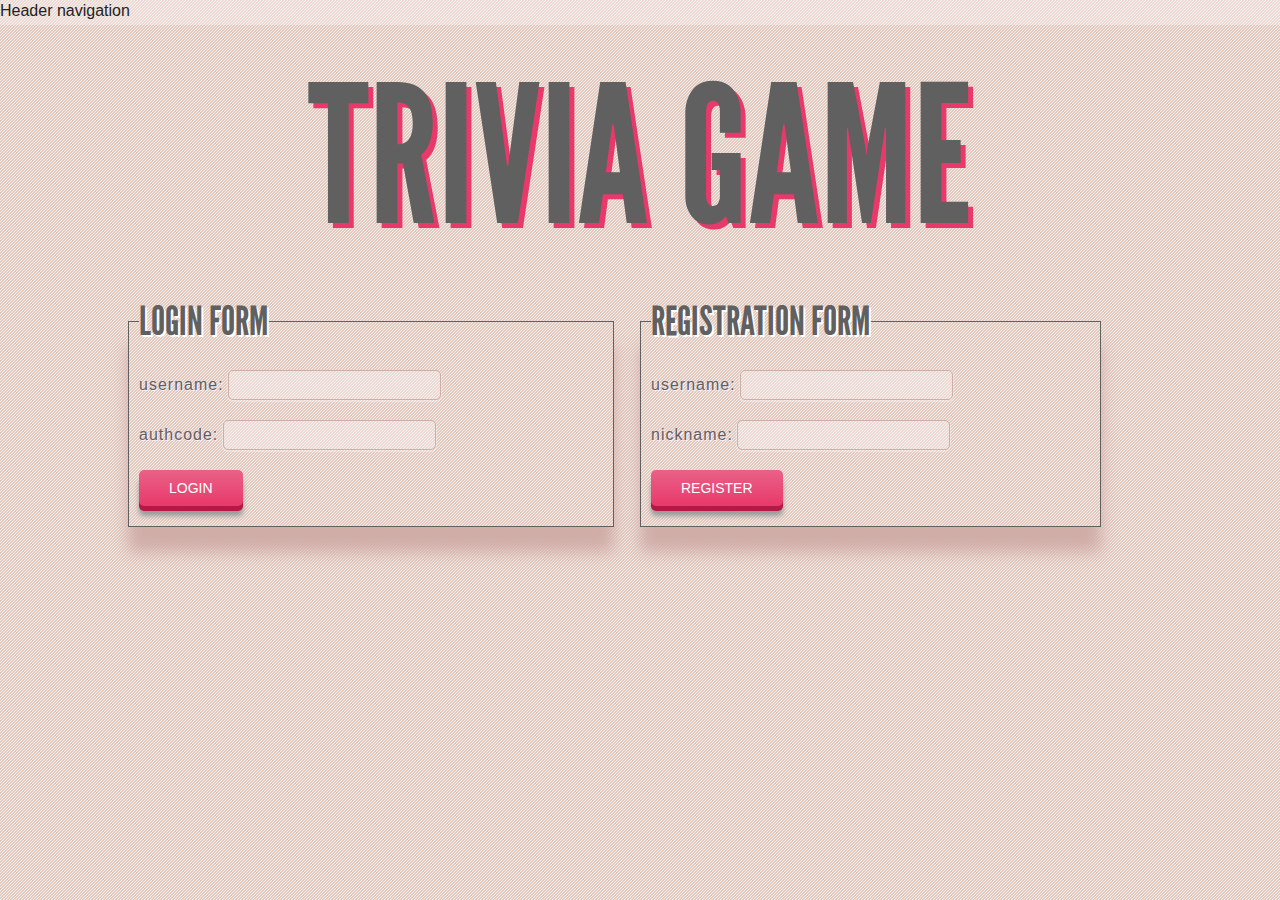
<file: WebDesignCourse/TriviaGameProject/index.html>
﻿<!DOCTYPE html>
<!--[if lt IE 7]>      <html class="no-js lt-ie9 lt-ie8 lt-ie7"> <![endif]-->
<!--[if IE 7]>         <html class="no-js lt-ie9 lt-ie8"> <![endif]-->
<!--[if IE 8]>         <html class="no-js lt-ie9"> <![endif]-->
<!--[if gt IE 8]><!--> <html class="no-js"> <!--<![endif]-->
    <head>
        <meta charset="utf-8">
        <meta http-equiv="X-UA-Compatible" content="IE=edge,chrome=1">
        <meta http-equiv="Content-Type" content="text/html; charset=UTF-8" >

        <title>Trivia Game</title>
        <meta name="description" content="">
        <meta name="viewport" content="width=device-width">

        <!-- Place favicon.ico and apple-touch-icon.png in the root directory -->

        <link rel="stylesheet" href="css/normalize.css">
        <link rel="stylesheet" href="css/main.css">
        <link href="css/style.css" rel="stylesheet" />
        
        <script src="js/vendor/modernizr-2.6.2.min.js"></script>
    </head>
    <body>
        <!--[if lt IE 7]>
            <p class="chromeframe">You are using an <strong>outdated</strong> browser. Please <a href="http://browsehappy.com/">upgrade your browser</a> or <a href="http://www.google.com/chromeframe/?redirect=true">activate Google Chrome Frame</a> to improve your experience.</p>
        <![endif]-->

        <!-- Add your site or application content here -->

        <header>
            <nav id="nav-header">
                Header navigation
            </nav>

            <h1>Trivia Game</h1>

        </header>
      
        <section id="container">
            <section id="login-form">
                <form>
                    <fieldset>
                        <legend>Login form</legend>

                        <label for="login-input-username">Username:</label>
                        <input type="text" id="login-input-username"/><br>
                        <label for="login-input-authcode">AuthCode:</label>
                        <input type="text" id="login-input-authcode"/><br>
                        <input type="button" value="Login" id="login-input-button" />
                    </fieldset>
                  </form>  
            </section>
            <section id="registration-form">
                <form>
                    <fieldset>
                        <legend>Registration form</legend>

                        <label for="register-input-username">Username:</label>
                        <input type="text" id="register-input-username"/><br>
                        <label for="register-input-nickname">Nickname:</label>
                        <input type="text" id="register-input-nickname"/><br>
                        <input type="button" value="Register" id="register-input-button" />
                    </fieldset>
                 
                </form>
            </section>
         </section>


        <script src="//ajax.googleapis.com/ajax/libs/jquery/1.8.3/jquery.min.js"></script>
        <script>window.jQuery || document.write('<script src="js/vendor/jquery-1.8.3.min.js"><\/script>')</script>
        <script src="js/plugins.js"></script>
        <script src="js/main.js"></script>
         <script>
             $(document).ready(onDocumentReady);
         </script>

        
    </body>
</html>
</file>
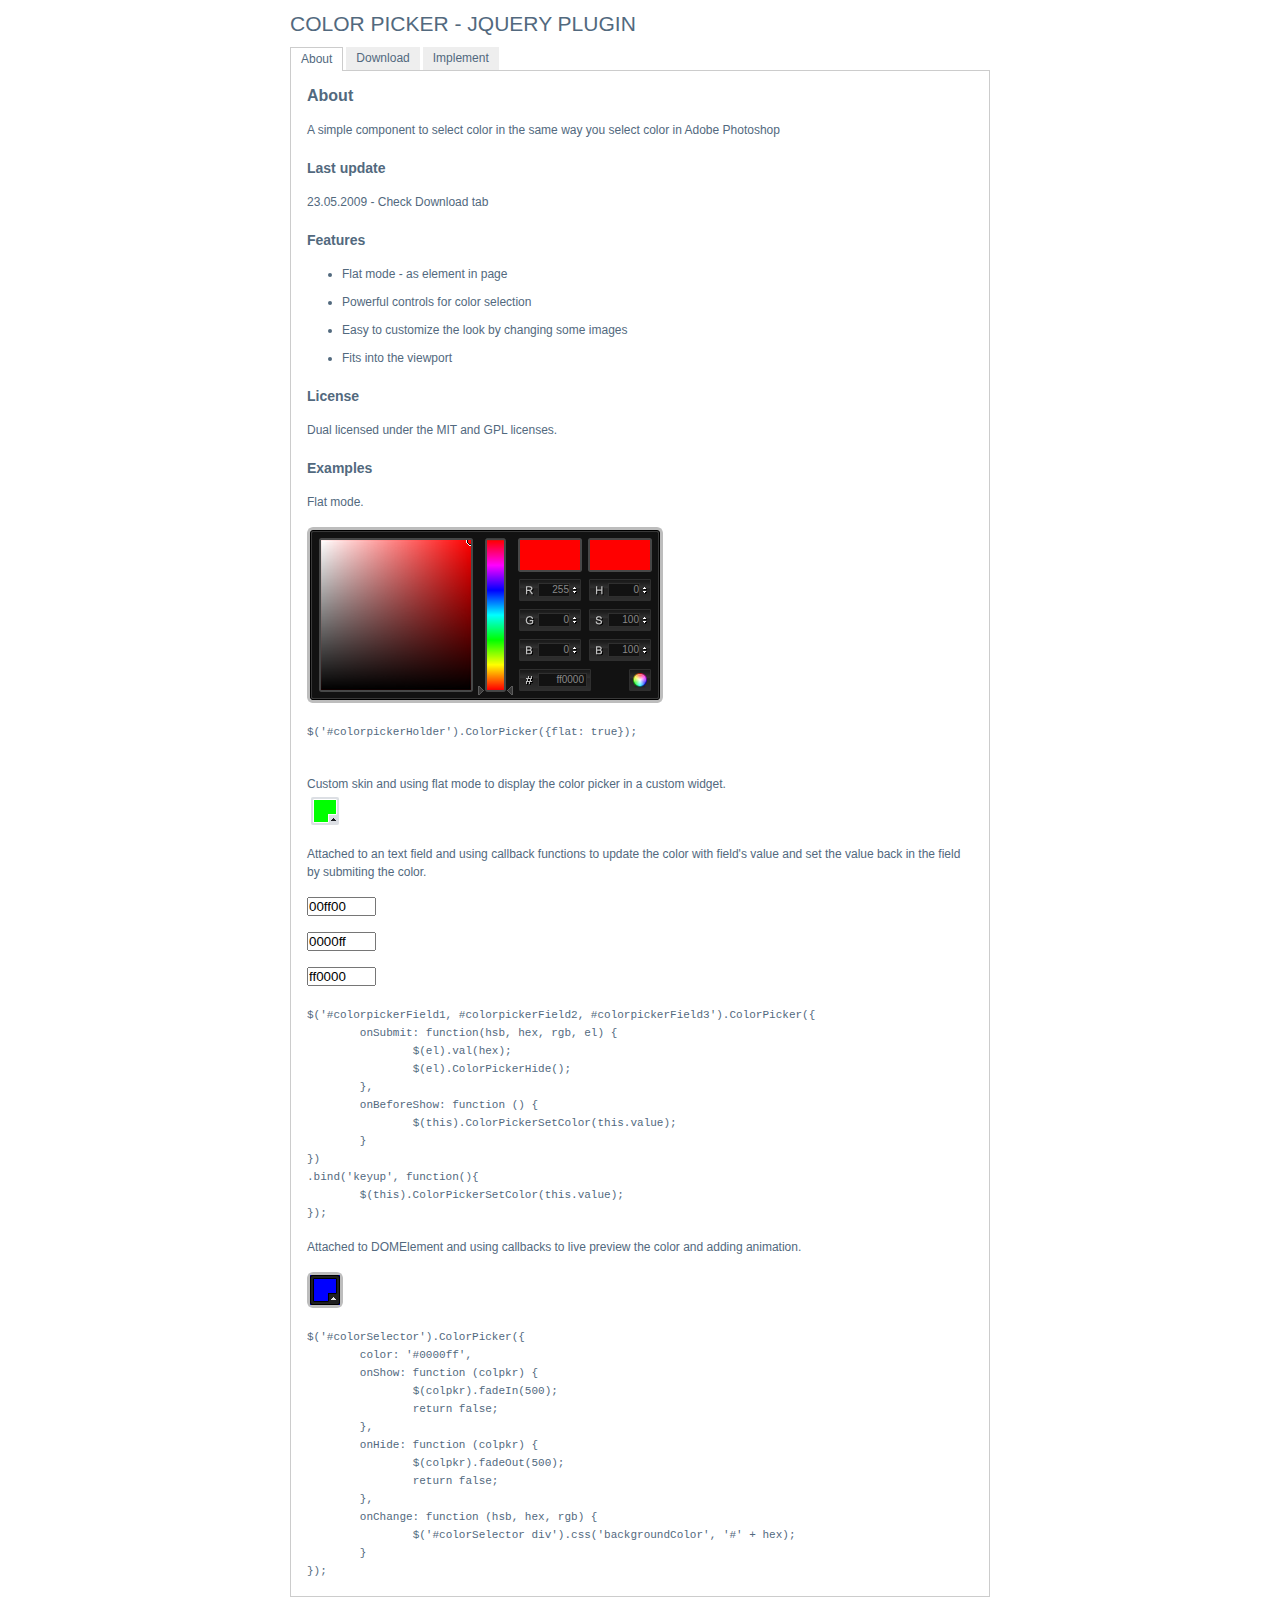
<file: SliceNDice/HTML5Everywhere/3.InputTypes/colorpicker/index.html>
<!DOCTYPE html PUBLIC "-//W3C//DTD XHTML 1.0 Strict//EN" "http://www.w3.org/TR/xhtml1/DTD/xhtml1-strict.dtd">
<html xmlns="http://www.w3.org/1999/xhtml" xml:lang="en" lang="en">
<head>
	<link rel="stylesheet" href="css/colorpicker.css" type="text/css" />
    <link rel="stylesheet" media="screen" type="text/css" href="css/layout.css" />
    <title>ColorPicker - jQuery plugin</title>
	<script type="text/javascript" src="js/jquery.js"></script>
	<script type="text/javascript" src="js/colorpicker.js"></script>
    <script type="text/javascript" src="js/eye.js"></script>
    <script type="text/javascript" src="js/utils.js"></script>
    <script type="text/javascript" src="js/layout.js?ver=1.0.2"></script>
</head>
<body>
    <div class="wrapper">
        <h1>Color Picker - jQuery plugin</h1>
        <ul class="navigationTabs">
            <li><a href="#about" rel="about">About</a></li>
            <li><a href="#download" rel="download">Download</a></li>
            <li><a href="#implement" rel="implement">Implement</a></li>
        </ul>
        <div class="tabsContent">
            <div class="tab">
                <h2>About</h2>
                <p>A simple component to select color in the same way you select color in Adobe Photoshop</p>
				<h3>Last update</h3>
				<p>23.05.2009 - Check Download tab</p>
                <h3>Features</h3>
                <ul>
                    <li>Flat mode - as element in page</li>
                    <li>Powerful controls for color selection</li>
					<li>Easy to customize the look by changing some images</li>
					<li>Fits into the viewport</li>
                </ul>
				<h3>License</h3>
				<p>Dual licensed under the MIT and GPL licenses.</p>
                <h3>Examples</h3>
                <p>Flat mode.</p>
                <p id="colorpickerHolder">
                </p>
                <pre>
$('#colorpickerHolder').ColorPicker({flat: true});
                </pre>
                <p>Custom skin and using flat mode to display the color picker in a custom widget.</p>
				<div id="customWidget">
					<div id="colorSelector2"><div style="background-color: #00ff00"></div></div>
	                <div id="colorpickerHolder2">
	                </div>
				</div>

				<p>Attached to an text field and using callback functions to update the color with field's value and set the value back in the field by submiting the color.</p>
				<p><input type="text" maxlength="6" size="6" id="colorpickerField1" value="00ff00" /></p>
				<p><input type="text" maxlength="6" size="6" id="colorpickerField3" value="0000ff" /></p>
				<p><input type="text" maxlength="6" size="6" id="colorpickerField2" value="ff0000" /></p>
				<pre>$('#colorpickerField1, #colorpickerField2, #colorpickerField3').ColorPicker({
	onSubmit: function(hsb, hex, rgb, el) {
		$(el).val(hex);
		$(el).ColorPickerHide();
	},
	onBeforeShow: function () {
		$(this).ColorPickerSetColor(this.value);
	}
})
.bind('keyup', function(){
	$(this).ColorPickerSetColor(this.value);
});
</pre>
				<p>Attached to DOMElement and using callbacks to live preview the color and adding animation.</p>
				<p>
					<div id="colorSelector"><div style="background-color: #0000ff"></div></div>
				</p>
				<pre>
$('#colorSelector').ColorPicker({
	color: '#0000ff',
	onShow: function (colpkr) {
		$(colpkr).fadeIn(500);
		return false;
	},
	onHide: function (colpkr) {
		$(colpkr).fadeOut(500);
		return false;
	},
	onChange: function (hsb, hex, rgb) {
		$('#colorSelector div').css('backgroundColor', '#' + hex);
	}
});
</pre>
            </div>
            <div class="tab">
                <h2>Download</h2>
                <p><a href="colorpicker.zip">colorpicker.zip (73 kb)</a>: jQuery, Javscript files, CSS files, images, examples and instructions.</p>
                <h3>Changelog</h3>
                <dl>
					<dt>23.05.2009</dt>
					<dd>Added: close on color selection example</dd>
					<dd>Added: restore original color option</dd>
					<dd>Changed: color update on key up event</dd>
					<dd>Fixed: colorpicker hide and show methods</dd>
					<dd>Fixed: reference to options. Multiple fields with colorpickers is possible now.</dd>
					<dd>Fixed: RGB to HSB convertion</dd>
					<dt>22.08.2008</dt>
					<dd>Fixed bug: where some events were not canceled right on Safari</dd>
					<dd>Fixed bug: where teh view port was not detected right on Safari</dd>
					<dt>16-07-2008</dt>
					<dd>Fixed bug where the letter 'F' could not be typed in the Hex field</dd>
					<dd>Fixed bug where the changes on Hex field where not parsed</dd>
					<dd>Added new option 'livePreview'</dd>
					<dt>08-07-2008</dt>
					<dd>Fixed typo in the code, both JavaScript and CSS</dd>
					<dd>Changed the cursor for some elements</dd>
					<dd>Added new demo explaining how to implement custom skin</dd>
					<dt>07.07.2008</dt>
					<dd>The first release.</dd>
                </dl>
            </div>
            <div class="tab">
                <h2>Implement</h2>
                <p>Attach the Javascript and CSS files to your document. Edit CSS file and fix the paths to  images and change colors to fit your site theme.</p>
                <pre>
&lt;link rel="stylesheet" media="screen" type="text/css" href="css/colorpicker.css" /&gt;
&lt;script type="text/javascript" src="js/colorpicker.js"&gt;&lt;/script&gt;
                </pre>
                <h3>Invocation code</h3>
                <p>All you have to do is to select the elements in a jQuery way and call the plugin.</p>
                <pre>
 $('input').ColorPicker(options);
                </pre>
                <h3>Options</h3>
                <p>A hash of parameters. All parameters are optional.</p>
                <table>
                	<tr>
                		<td><strong>eventName</strong></td>
                		<td>string</td>
                		<td>The desired event to trigger the colorpicker. Default: 'click'</td>
                	</tr>
                	<tr>
                		<td><strong>color</strong></td>
                		<td>string or hash</td>
                		<td>The default color. String for hex color or hash for RGB and HSB ({r:255, r:0, b:0}) . Default: 'ff0000'</td>
                	</tr>
                	<tr>
                		<td><strong>flat</strong></td>
                		<td>boolean</td>
                		<td>Whatever if the color picker is appended to the element or triggered by an event. Default false</td>
                	</tr>
                	<tr>
                		<td><strong>livePreview</strong></td>
                		<td>boolean</td>
                		<td>Whatever if the color values are filled in the fields while changing values on selector or a field. If false it may improve speed. Default true</td>
                	</tr>
                	<tr>
                		<td><strong>onShow</strong></td>
                		<td>function</td>
                		<td>Callback function triggered when the color picker is shown</td>
                	</tr>
                	<tr>
                		<td><strong>onBeforeShow</strong></td>
                		<td>function</td>
                		<td>Callback function triggered before the color picker is shown</td>
                	</tr>
                	<tr>
                		<td><strong>onHide</strong></td>
                		<td>function</td>
                		<td>Callback function triggered when the color picker is hidden</td>
                	</tr>
                	<tr>
                		<td><strong>onChange</strong></td>
                		<td>function</td>
                		<td>Callback function triggered when the color is changed</td>
                	</tr>
                	<tr>
                		<td><strong>onSubmit</strong></td>
                		<td>function</td>
                		<td>Callback function triggered when the color it is chosen</td>
                	</tr>
                </table>
                <h3>Set color</h3>
                <p>If you want to set a new color.</p>
                <pre>$('input').ColorPickerSetColor(color);</pre>
				<p>The 'color' argument is the same format as the option color, string for hex color or hash for RGB and HSB ({r:255, r:0, b:0}).</p>
            </div>
        </div>
    </div>
</body>
</html>
</file>
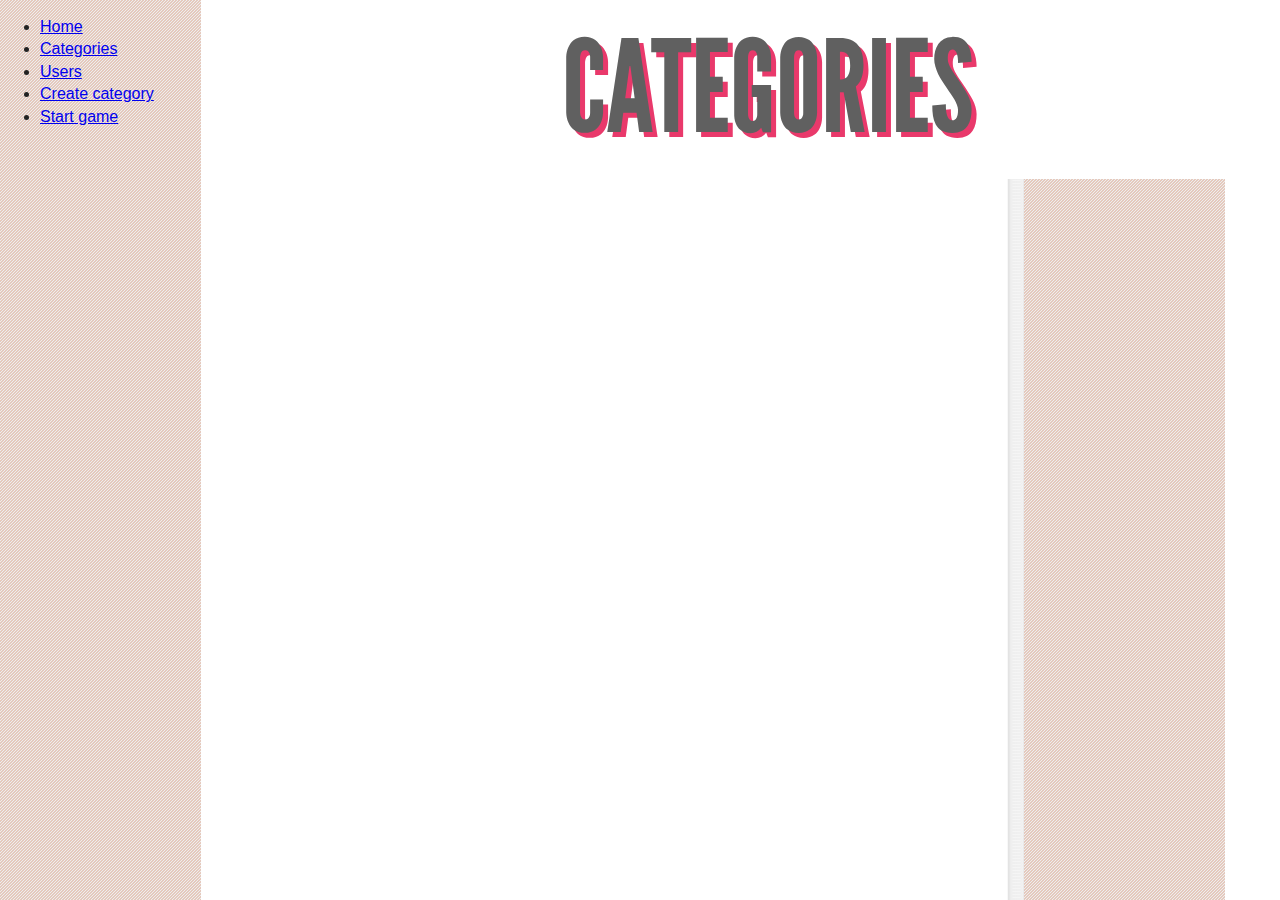
<file: WebDesignCourse/TriviaGameProject/categories.html>
﻿<!DOCTYPE html>
<!--[if lt IE 7]>      <html class="no-js lt-ie9 lt-ie8 lt-ie7"> <![endif]-->
<!--[if IE 7]>         <html class="no-js lt-ie9 lt-ie8"> <![endif]-->
<!--[if IE 8]>         <html class="no-js lt-ie9"> <![endif]-->
<!--[if gt IE 8]><!--> <html class="no-js"> <!--<![endif]-->
    <head>
        <meta charset="utf-8">
        <meta http-equiv="X-UA-Compatible" content="IE=edge,chrome=1">
        <meta http-equiv="Content-Type" content="text/html; charset=UTF-8" >

        <title>Trivia Game</title>
        <meta name="description" content="">
        <meta name="viewport" content="width=device-width">

        <!-- Place favicon.ico and apple-touch-icon.png in the root directory -->

         <link rel="stylesheet" href="css/normalize.css"> 
        <link rel="stylesheet" href="css/main.css">
        <link href="css/style.css" rel="stylesheet" />
        
        
        <script src="js/vendor/modernizr-2.6.2.min.js"></script>
    </head>
    <body class="category">
        <!--[if lt IE 7]>
            <p class="chromeframe">You are using an <strong>outdated</strong> browser. Please <a href="http://browsehappy.com/">upgrade your browser</a> or <a href="http://www.google.com/chromeframe/?redirect=true">activate Google Chrome Frame</a> to improve your experience.</p>
        <![endif]-->

        <!-- Add your site or application content here -->
      
        <section id="sidebar">
            <ul>
                <li><a href="index.html">Home</a></li>
                <li><a href="categories.html">Categories</a></li>
                <li><a href="users.html">Users</a></li>
                <li><a href="create-category.html">Create category</a></li>
                <li><a href="start-game.html">Start game</a></li>
            </ul>
            </section>

        <section id="main">

             <header>
                      <h1>Categories</h1>
            </header>

            <div id="categories-container">
           
            </div>
            
           <div id="game-container">
               </div>
        </section>

        <script src="//ajax.googleapis.com/ajax/libs/jquery/1.8.3/jquery.min.js"></script>
        <script>window.jQuery || document.write('<script src="js/vendor/jquery-1.8.3.min.js"><\/script>')</script>
        <script src="js/jquery.reveal.js"></script>
        <script src="js/plugins.js"></script>
        <script src="js/main.js"></script>
         <script>
             $(document).ready(onDocumentReady);
             $(document).ready(showAllCategories);
         </script>

        
    </body>
</html>
</file>
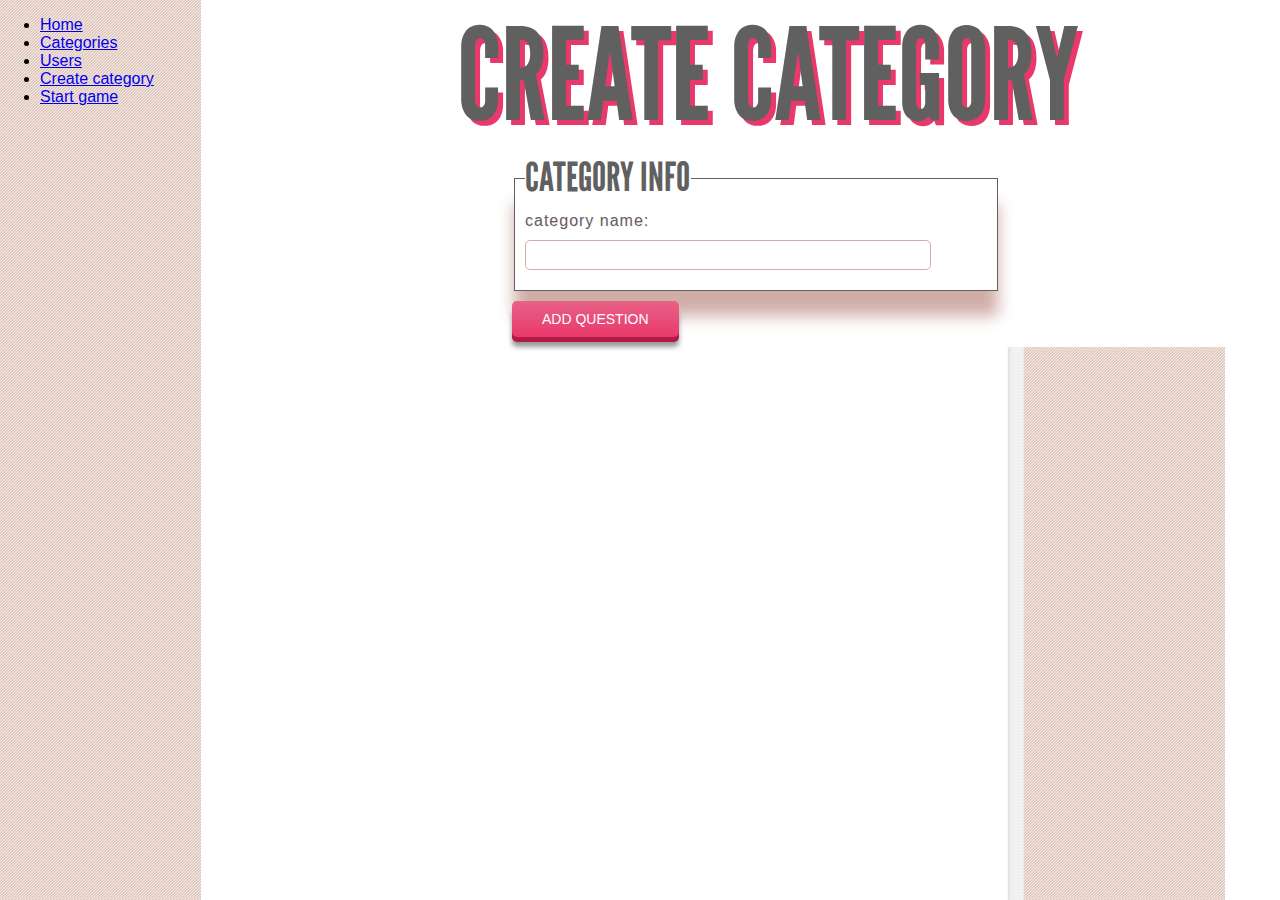
<file: WebDesignCourse/TriviaGameProject/create-category.html>
﻿<!DOCTYPE html>
<!--[if lt IE 7]>      <html class="no-js lt-ie9 lt-ie8 lt-ie7"> <![endif]-->
<!--[if IE 7]>         <html class="no-js lt-ie9 lt-ie8"> <![endif]-->
<!--[if IE 8]>         <html class="no-js lt-ie9"> <![endif]-->
<!--[if gt IE 8]><!--> <html class="no-js"> <!--<![endif]-->
    <head>
        <meta charset="utf-8">
        <meta http-equiv="X-UA-Compatible" content="IE=edge,chrome=1">
        <meta http-equiv="Content-Type" content="text/html; charset=UTF-8" >

        <title>Trivia Game</title>
        <meta name="description" content="">
        <meta name="viewport" content="width=device-width">

        <!-- Place favicon.ico and apple-touch-icon.png in the root directory -->

         <link rel="stylesheet" href="css/normalize.css"> 
        
        <link rel="stylesheet" href="css/reveal.css">
        <link href="css/style.css" rel="stylesheet" />
        
        
        <script src="js/vendor/modernizr-2.6.2.min.js"></script>
    </head>
    <body class="category">
        <!--[if lt IE 7]>
            <p class="chromeframe">You are using an <strong>outdated</strong> browser. Please <a href="http://browsehappy.com/">upgrade your browser</a> or <a href="http://www.google.com/chromeframe/?redirect=true">activate Google Chrome Frame</a> to improve your experience.</p>
        <![endif]-->

        <!-- Add your site or application content here -->
      
        <section id="sidebar">
            <ul>
                <li><a href="index.html">Home</a></li>
                <li><a href="categories.html">Categories</a></li>
                <li><a href="users.html">Users</a></li>
                <li><a href="create-category.html">Create category</a></li>
                <li><a href="start-game.html">Start game</a></li>
            </ul>
            </section>

        <section id="main">

             <header>
                      <h1>Create category</h1>
            </header>

            <form id="create-category-form">
                <fieldset>
                    <legend>Category info</legend>
                    <label>Category name:</label>
                    <input type="text" id="category-input-name" />
                
                </fieldset>
                <input type="button" id="category-input-add-question" value="Add question" />
            </form>

        </section>

        

        <script src="//ajax.googleapis.com/ajax/libs/jquery/1.8.3/jquery.min.js"></script>
        <script>window.jQuery || document.write('<script src="js/vendor/jquery-1.8.3.min.js"><\/script>')</script>
        <script src="js/jquery.reveal.js"></script>
        <script src="js/plugins.js"></script>
        <script src="js/main.js"></script>
         <script>
             $(document).ready(onDocumentReady);
         </script>

        
    </body>
</html>
</file>
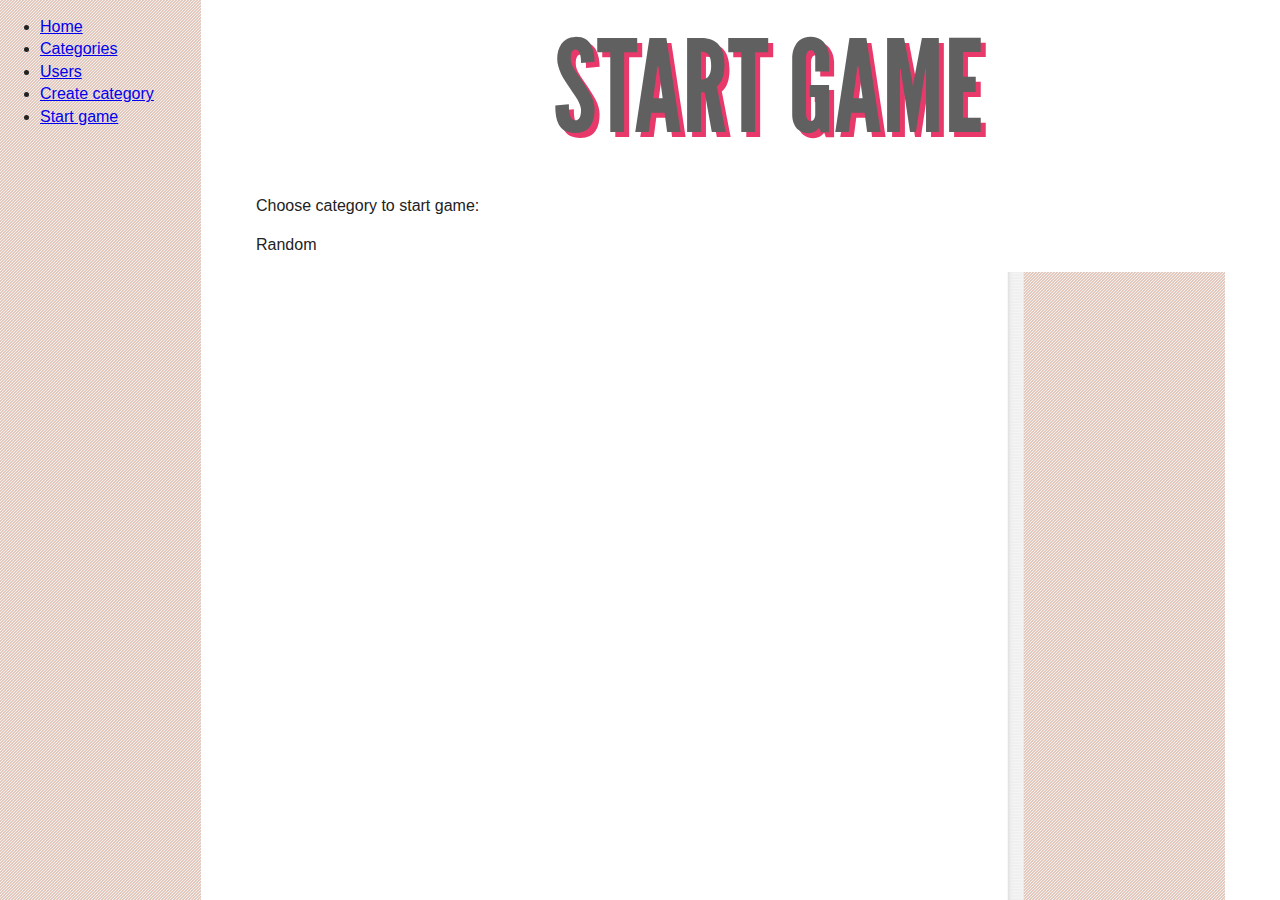
<file: WebDesignCourse/TriviaGameProject/start-game.html>
﻿<!DOCTYPE html>
<!--[if lt IE 7]>      <html class="no-js lt-ie9 lt-ie8 lt-ie7"> <![endif]-->
<!--[if IE 7]>         <html class="no-js lt-ie9 lt-ie8"> <![endif]-->
<!--[if IE 8]>         <html class="no-js lt-ie9"> <![endif]-->
<!--[if gt IE 8]><!--> <html class="no-js"> <!--<![endif]-->
    <head>
        <meta charset="utf-8">
        <meta http-equiv="X-UA-Compatible" content="IE=edge,chrome=1">
        <meta http-equiv="Content-Type" content="text/html; charset=UTF-8" >

        <title>Trivia Game</title>
        <meta name="description" content="">
        <meta name="viewport" content="width=device-width">

        <!-- Place favicon.ico and apple-touch-icon.png in the root directory -->

         <link rel="stylesheet" href="css/normalize.css"> 
        <link rel="stylesheet" href="css/main.css">
        <link href="css/style.css" rel="stylesheet" />
        
        
        <script src="js/vendor/modernizr-2.6.2.min.js"></script>
    </head>
    <body class="category">
        <!--[if lt IE 7]>
            <p class="chromeframe">You are using an <strong>outdated</strong> browser. Please <a href="http://browsehappy.com/">upgrade your browser</a> or <a href="http://www.google.com/chromeframe/?redirect=true">activate Google Chrome Frame</a> to improve your experience.</p>
        <![endif]-->

        <!-- Add your site or application content here -->
      
        <section id="sidebar">
            <ul>
                <li><a href="index.html">Home</a></li>
                <li><a href="categories.html">Categories</a></li>
                <li><a href="users.html">Users</a></li>
                <li><a href="create-category.html">Create category</a></li>
                <li><a href="start-game.html">Start game</a></li>
            </ul>
            </section>

        <section id="main">

             <header>
                      <h1>Start game</h1>
            </header>
           
             <div id="game-container">
                <p>Choose category to start game:</p>
                <p id="random-questions">Random</p>
                    <div id="categories-container">
          
                    </div>
             </div>

        </section>

        <script src="//ajax.googleapis.com/ajax/libs/jquery/1.8.3/jquery.min.js"></script>
        <script>window.jQuery || document.write('<script src="js/vendor/jquery-1.8.3.min.js"><\/script>')</script>
        <script src="js/jquery.reveal.js"></script>
        <script src="js/plugins.js"></script>
        <script src="js/main.js"></script>
         <script>
             $(document).ready(onDocumentReady);
             $(document).ready(showAllCategories);
         </script>

        
    </body>
</html>
</file>
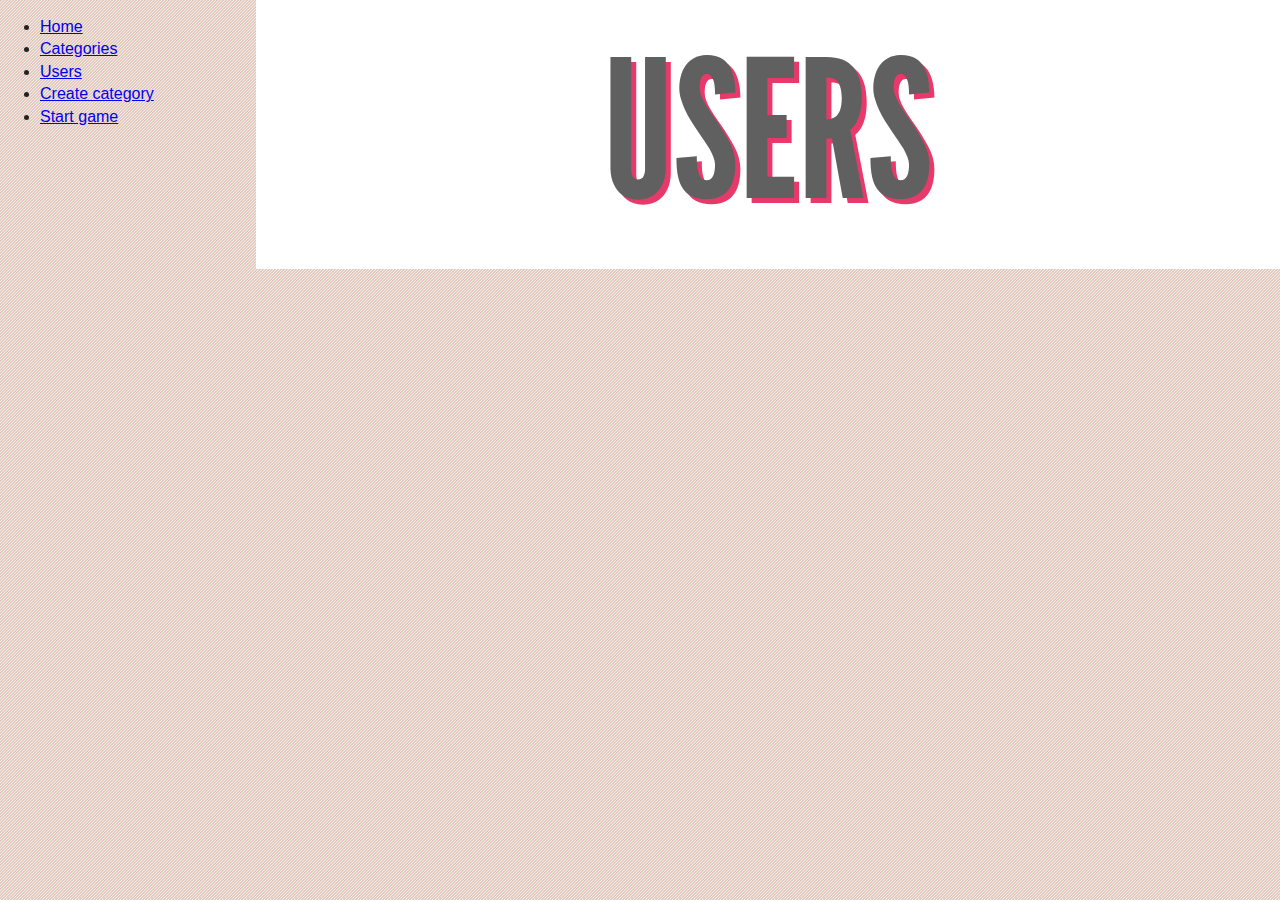
<file: WebDesignCourse/TriviaGameProject/users.html>
﻿<!DOCTYPE html>
<!--[if lt IE 7]>      <html class="no-js lt-ie9 lt-ie8 lt-ie7"> <![endif]-->
<!--[if IE 7]>         <html class="no-js lt-ie9 lt-ie8"> <![endif]-->
<!--[if IE 8]>         <html class="no-js lt-ie9"> <![endif]-->
<!--[if gt IE 8]><!--> <html class="no-js"> <!--<![endif]-->
    <head>
        <meta charset="utf-8">
        <meta http-equiv="X-UA-Compatible" content="IE=edge,chrome=1">
        <meta http-equiv="Content-Type" content="text/html; charset=UTF-8" >

        <title>Trivia Game</title>
        <meta name="description" content="">
        <meta name="viewport" content="width=device-width">

        <!-- Place favicon.ico and apple-touch-icon.png in the root directory -->

        <link rel="stylesheet" href="css/reveal.css"> 
        <link rel="stylesheet" href="css/normalize.css"> 
        <link rel="stylesheet" href="css/main.css">
        <link href="css/style.css" rel="stylesheet" />
        
        <script src="js/vendor/modernizr-2.6.2.min.js"></script>
    </head>
    <body>
        <!--[if lt IE 7]>
            <p class="chromeframe">You are using an <strong>outdated</strong> browser. Please <a href="http://browsehappy.com/">upgrade your browser</a> or <a href="http://www.google.com/chromeframe/?redirect=true">activate Google Chrome Frame</a> to improve your experience.</p>
        <![endif]-->

        <!-- Add your site or application content here -->
      
        
        <section id="sidebar">
            <ul>
                <li><a href="index.html">Home</a></li>
                <li><a href="categories.html">Categories</a></li>
                <li><a href="users.html">Users</a></li>
                <li><a href="create-category.html">Create category</a></li>
                <li><a href="start-game.html">Start game</a></li>
            </ul>
          </section>

        <section id="main">

             <header>
                      <h1>Users</h1>
            </header>

            <div id="users-container">
            
            </div>
            <div id="currPage">
                </div>
        </section>


        <script src="//ajax.googleapis.com/ajax/libs/jquery/1.8.3/jquery.min.js"></script>
        <script>window.jQuery || document.write('<script src="js/vendor/jquery-1.8.3.min.js"><\/script>')</script>
        <script src="js/jquery.reveal.js"></script>
        <script src="js/plugins.js"></script>
        <script src="js/main.js"></script>
         <script>
             $(document).ready(onDocumentReady);
             $(document).ready(showAllUsers);
             
         </script>

        
    </body>
</html>
</file>
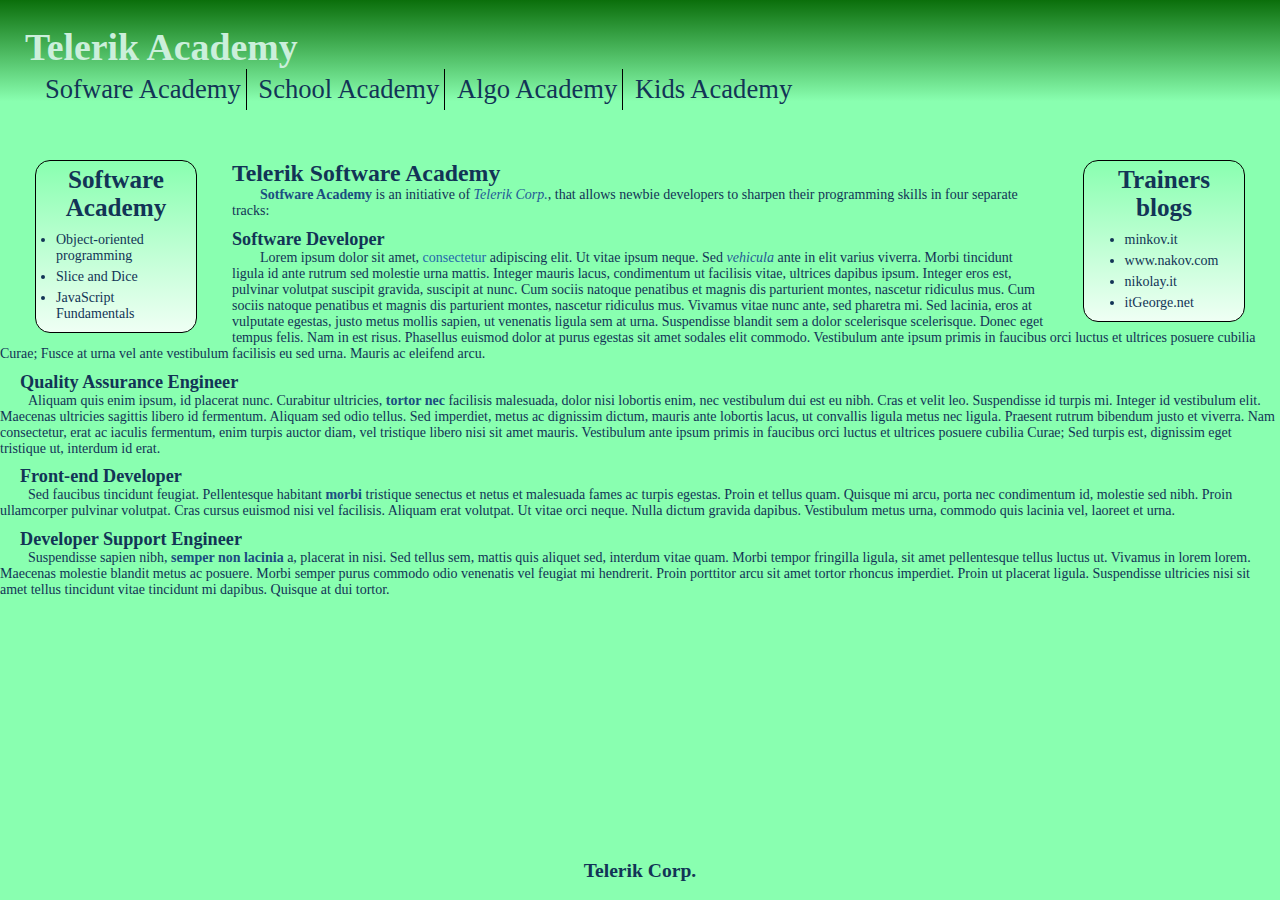
<file: SliceNDice/HTML5Everywhere/1.Pie/task1.html>
﻿<!DOCTYPE html>
<html xmlns="http://www.w3.org/1999/xhtml">
<head>
	<title>LESS - Selector Nesting</title>
	<link href="task1.css" rel="stylesheet" />

    <!-- CORRECTIONS -->
    <style>
    body div#wrapper section {
        width: auto;  
        zoom: 0;
    }
    </style>
    <!--[if lte IE 9]>
        <script src="html5shiv.js"></script>
        <style type="text/css">
            body div#wrapper aside {
               filter: none;       
                -pie-background: linear-gradient( #89ffb0 0%, #effff4 100%);                    behavior: url(pie/PIE.htc);
        
            }

            body div#wrapper header#site-header nav ul li { 
                *display: inline;
            }

            body div#wrapper header#site-header {
                behavior: url(pie/PIE.htc);
            }           
            

        </style>
<![endif]-->
</head>
<body>
	<div id="wrapper">
		<header id="site-header">
			<h1>Telerik Academy</h1>
			<nav>
				<ul>
					<li>
						<a href="#">Sofware Academy</a></li>
					<li>
						<a href="#">School Academy</a></li>
					<li>
						<a href="#">Algo Academy</a></li>
					<li>
						<a href="#">Kids Academy</a></li>
				</ul>
			</nav>
		</header>
		<aside class="left">
			<h2>Software Academy</h2>
			<ul>
				<li>
					<a href="#">Object-oriented programming</a>
				</li>
				<li>
					<a href="#">Slice and Dice</a>
				</li>
				<li>
					<a href="#">JavaScript Fundamentals</a>
				</li>
			</ul>
		</aside>
		<aside class="right">
			<h2>Trainers blogs</h2>
			<ul>
				<li>
					<a href="http://minkov.it">minkov.it</a>
				</li>
				<li>
					<a href="http://nakov.com">www.nakov.com</a>
				</li>
				<li>
					<a href="http://nikolay.it">nikolay.it</a>
				</li>
				<li>
					<a href="http://itgeorge.net">itGeorge.net</a>
				</li>
			</ul>
		</aside>

		<section>
			<article>
				<header>
					<h1>Telerik Software Academy</h1>
				</header>

				<div>
					<p><strong>Sotfware Academy</strong> is an initiative of <em>Telerik Corp.</em>, that allows newbie developers to sharpen their programming skills in four separate tracks:</p>
					<ul>
						<li>
							<h2>Software Developer</h2>
							<p>Lorem ipsum dolor sit amet, <a href="#">consectetur</a> adipiscing elit. Ut vitae ipsum neque. Sed <em>vehicula</em> ante in elit varius viverra. Morbi tincidunt ligula id ante rutrum sed molestie urna mattis. Integer mauris lacus, condimentum ut facilisis vitae, ultrices dapibus ipsum. Integer eros est, pulvinar volutpat suscipit gravida, suscipit at nunc. Cum sociis natoque penatibus et magnis dis parturient montes, nascetur ridiculus mus. Cum sociis natoque penatibus et magnis dis parturient montes, nascetur ridiculus mus. Vivamus vitae nunc ante, sed pharetra mi. Sed lacinia, eros at vulputate egestas, justo metus mollis sapien, ut venenatis ligula sem at urna. Suspendisse blandit sem a dolor scelerisque scelerisque. Donec eget tempus felis. Nam in est risus. Phasellus euismod dolor at purus egestas sit amet sodales elit commodo. Vestibulum ante ipsum primis in faucibus orci luctus et ultrices posuere cubilia Curae; Fusce at urna vel ante vestibulum facilisis eu sed urna. Mauris ac eleifend arcu.</p>
						</li>
						<li>
							<h2>Quality Assurance Engineer</h2>
							<p>Aliquam quis enim ipsum, id placerat nunc. Curabitur ultricies, <strong>tortor nec</strong> facilisis malesuada, dolor nisi lobortis enim, nec vestibulum dui est eu nibh. Cras et velit leo. Suspendisse id turpis mi. Integer id vestibulum elit. Maecenas ultricies sagittis libero id fermentum. Aliquam sed odio tellus. Sed imperdiet, metus ac dignissim dictum, mauris ante lobortis lacus, ut convallis ligula metus nec ligula. Praesent rutrum bibendum justo et viverra. Nam consectetur, erat ac iaculis fermentum, enim turpis auctor diam, vel tristique libero nisi sit amet mauris. Vestibulum ante ipsum primis in faucibus orci luctus et ultrices posuere cubilia Curae; Sed turpis est, dignissim eget tristique ut, interdum id erat.</p>
						</li>
						<li>
							<h2>Front-end Developer</h2>
							<p>Sed faucibus tincidunt feugiat. Pellentesque habitant <strong>morbi</strong> tristique senectus et netus et malesuada fames ac turpis egestas. Proin et tellus quam. Quisque mi arcu, porta nec condimentum id, molestie sed nibh. Proin ullamcorper pulvinar volutpat. Cras cursus euismod nisi vel facilisis. Aliquam erat volutpat. Ut vitae orci neque. Nulla dictum gravida dapibus. Vestibulum metus urna, commodo quis lacinia vel, laoreet et urna.</p>
						</li>
						<li>
							<h2>Developer Support Engineer</h2>
							<p>Suspendisse sapien nibh, <strong>semper non lacinia</strong> a, placerat in nisi. Sed tellus sem, mattis quis aliquet sed, interdum vitae quam. Morbi tempor fringilla ligula, sit amet pellentesque tellus luctus ut. Vivamus in lorem lorem. Maecenas molestie blandit metus ac posuere. Morbi semper purus commodo odio venenatis vel feugiat mi hendrerit. Proin porttitor arcu sit amet tortor rhoncus imperdiet. Proin ut placerat ligula. Suspendisse ultricies nisi sit amet tellus tincidunt vitae tincidunt mi dapibus. Quisque at dui tortor.</p>
						</li>
					</ul>
				</div>

			</article>
		</section>
		<footer>
			<h2>Telerik Corp.</h2>
		</footer>
	</div>
</body>
</html>
</file>
<file: WebDesignCourse/TriviaGameProject/css/main.css>
/*
 * HTML5 Boilerplate
 *
 * What follows is the result of much research on cross-browser styling.
 * Credit left inline and big thanks to Nicolas Gallagher, Jonathan Neal,
 * Kroc Camen, and the H5BP dev community and team.
 */

/* ==========================================================================
   Base styles: opinionated defaults
   ========================================================================== */

html,
button,
input,
select,
textarea {
    color: #222;
}

body {
    font-size: 1em;
    line-height: 1.4;
}

/*
 * Remove text-shadow in selection highlight: h5bp.com/i
 * These selection declarations have to be separate.
 * Customize the background color to match your design.
 */

::-moz-selection {
    background: #b3d4fc;
    text-shadow: none;
}

::selection {
    background: #b3d4fc;
    text-shadow: none;
}

/*
 * A better looking default horizontal rule
 */

hr {
    display: block;
    height: 1px;
    border: 0;
    border-top: 1px solid #ccc;
    margin: 1em 0;
    padding: 0;
}

/*
 * Remove the gap between images and the bottom of their containers: h5bp.com/i/440
 */

img {
    vertical-align: middle;
}

/*
 * Remove default fieldset styles.
 */

fieldset {
    border: 0;
    margin: 0;
    padding: 0;
}

/*
 * Allow only vertical resizing of textareas.
 */

textarea {
    resize: vertical;
}

/* ==========================================================================
   Chrome Frame prompt
   ========================================================================== */

.chromeframe {
    margin: 0.2em 0;
    background: #ccc;
    color: #000;
    padding: 0.2em 0;
}

/* ==========================================================================
   Author's custom styles
   ========================================================================== */

















/* ==========================================================================
   Helper classes
   ========================================================================== */

/*
 * Image replacement
 */

.ir {
    background-color: transparent;
    border: 0;
    overflow: hidden;
    /* IE 6/7 fallback */
    *text-indent: -9999px;
}

.ir:before {
    content: "";
    display: block;
    width: 0;
    height: 100%;
}

/*
 * Hide from both screenreaders and browsers: h5bp.com/u
 */

.hidden {
    display: none !important;
    visibility: hidden;
}

/*
 * Hide only visually, but have it available for screenreaders: h5bp.com/v
 */

.visuallyhidden {
    border: 0;
    clip: rect(0 0 0 0);
    height: 1px;
    margin: -1px;
    overflow: hidden;
    padding: 0;
    position: absolute;
    width: 1px;
}

/*
 * Extends the .visuallyhidden class to allow the element to be focusable
 * when navigated to via the keyboard: h5bp.com/p
 */

.visuallyhidden.focusable:active,
.visuallyhidden.focusable:focus {
    clip: auto;
    height: auto;
    margin: 0;
    overflow: visible;
    position: static;
    width: auto;
}

/*
 * Hide visually and from screenreaders, but maintain layout
 */

.invisible {
    visibility: hidden;
}

/*
 * Clearfix: contain floats
 *
 * For modern browsers
 * 1. The space content is one way to avoid an Opera bug when the
 *    `contenteditable` attribute is included anywhere else in the document.
 *    Otherwise it causes space to appear at the top and bottom of elements
 *    that receive the `clearfix` class.
 * 2. The use of `table` rather than `block` is only necessary if using
 *    `:before` to contain the top-margins of child elements.
 */

.clearfix:before,
.clearfix:after {
    content: " "; /* 1 */
    display: table; /* 2 */
}

.clearfix:after {
    clear: both;
}

/*
 * For IE 6/7 only
 * Include this rule to trigger hasLayout and contain floats.
 */

.clearfix {
    *zoom: 1;
}

/* ==========================================================================
   EXAMPLE Media Queries for Responsive Design.
   Theses examples override the primary ('mobile first') styles.
   Modify as content requires.
   ========================================================================== */

@media only screen and (min-width: 35em) {
    /* Style adjustments for viewports that meet the condition */
}

@media only screen and (-webkit-min-device-pixel-ratio: 1.5),
       only screen and (min-resolution: 144dpi) {
    /* Style adjustments for high resolution devices */
}

/* ==========================================================================
   Print styles.
   Inlined to avoid required HTTP connection: h5bp.com/r
   ========================================================================== */

@media print {
    * {
        background: transparent !important;
        color: #000 !important; /* Black prints faster: h5bp.com/s */
        box-shadow: none !important;
        text-shadow: none !important;
    }

    a,
    a:visited {
        text-decoration: underline;
    }

    a[href]:after {
        content: " (" attr(href) ")";
    }

    abbr[title]:after {
        content: " (" attr(title) ")";
    }

    /*
     * Don't show links for images, or javascript/internal links
     */

    .ir a:after,
    a[href^="javascript:"]:after,
    a[href^="#"]:after {
        content: "";
    }

    pre,
    blockquote {
        border: 1px solid #999;
        page-break-inside: avoid;
    }

    thead {
        display: table-header-group; /* h5bp.com/t */
    }

    tr,
    img {
        page-break-inside: avoid;
    }

    img {
        max-width: 100% !important;
    }

    @page {
        margin: 0.5cm;
    }

    p,
    h2,
    h3 {
        orphans: 3;
        widows: 3;
    }

    h2,
    h3 {
        page-break-after: avoid;
    }
}
</file>
<file: WebDesignCourse/TriviaGameProject/css/style.css>
﻿body {
  /*background: #e5c9bd;*/

  background: url(../img/bg.gif);
}
@font-face {
  font-family: League Gothic;
  font-weight: normal;
  src: url('LeagueGothic-Regular.otf');
}
h1 {
  font-weight: normal;
  font-family: League Gothic;
  text-transform: uppercase;
  font-size: 12em;
  text-align: center;
  padding: 0;
  margin: 0;
  color: #606060;
  text-shadow: 5px 5px #e9396b;
}
h1:hover {
  cursor: pointer;
  color: #e9396b;
  text-shadow: 5px 5px #606060;
}
.category {
  background: url(../img/bg-inside.gif);
}
.category h1 {
  font-size: 8em;
}
#nav-header {
  background: rgba(255, 255, 255, 0.3);
  height: 25px;
}
#sidebar {
  display: inline-block;
  float: left;
  width: 20%;
  height: 800px;
}
#main {
  display: inline-block;
  float: left;
  width: 80%;
  background: #fff;
}
legend {
  font-family: League Gothic;
  text-transform: uppercase;
  font-size: 2.5em;
  text-shadow: 2px 2px #fff;
  color: #606060;
}
label {
  text-transform: lowercase;
  letter-spacing: 1px;
  text-shadow: 1px 1px #ffedfd;
  color: #606060;
}
input[type=text] {
  border-radius: 5px;
  border: 1px solid #d0ada7;
  box-shadow: 0 0 5px 2px #e5c9bd inset;
  box-shadow: 0 1px 0 1px rgba(255, 255, 255, 0.3);
  margin: 10px 0;
  padding: 5px 2px;
  background: rgba(255, 255, 255, 0.3);
}
input[type=button] {
  border: none;
  background-color: #e9396b;
  font-size: 14px;
  text-transform: uppercase;
  text-decoration: none;
  color: #fff;
  position: relative;
  padding: 10px 30px;
  margin: 10px 0;
  background-image: linear-gradient(bottom, #e9396b 0%, #e96187 100%);
  background-image: -o-linear-gradient(bottom, #e9396b 0%, #e96187 100%);
  background-image: -moz-linear-gradient(bottom, #e9396b 0%, #e96187 100%);
  background-image: -webkit-linear-gradient(bottom, #e9396b 0%, #e96187 100%);
  background-image: -ms-linear-gradient(bottom, #e9396b 0%, #e96187 100%);
  background-image: -webkit-gradient(linear, left bottom, left top, color-stop(0, #e9396b), color-stop(1, #e96187));
  -webkit-border-radius: 5px;
  -moz-border-radius: 5px;
  -o-border-radius: 5px;
  border-radius: 5px;
  -webkit-box-shadow: inset 0px 1px 0px #e96187, 0px 5px 0px 0px #b31945, 0px 10px 5px #999;
  -moz-box-shadow: inset 0px 1px 0px #e96187, 0px 5px 0px 0px #b31945, 0px 10px 5px #999;
  -o-box-shadow: inset 0px 1px 0px #e96187, 0px 5px 0px 0px #b31945, 0px 10px 5px #999;
  box-shadow: inset 0px 1px 0px #e96187, 0px 5px 0px 0px #b31945, 0px 10px 5px #999;
}
input[type=button]:hover,
.pagination li:hover {
  cursor: pointer;
  top: 3px;
  background-image: linear-gradient(bottom, #e96187 0%, #e9396b 100%);
  background-image: -o-linear-gradient(bottom, #e96187 0%, #e9396b 100%);
  background-image: -moz-linear-gradient(bottom, #e96187 0%, #e9396b 100%);
  background-image: -webkit-linear-gradient(bottom, #e96187 0%, #e9396b 100%);
  background-image: -ms-linear-gradient(bottom, #e96187 0%, #e9396b 100%);
  background-image: -webkit-gradient(linear, left bottom, left top, color-stop(0, #e96187), color-stop(1, #e9396b));
  -webkit-box-shadow: inset 0px 1px 0px #e96187, 0px 2px 0px 0px #b31945, 0px 5px 3px #999;
  -moz-box-shadow: inset 0px 1px 0px #e96187, 0px 2px 0px 0px #b31945, 0px 5px 3px #999;
  -o-box-shadow: inset 0px 1px 0px #e96187, 0px 2px 0px 0px #b31945, 0px 5px 3px #999;
  box-shadow: inset 0px 1px 0px #e96187, 0px 2px 0px 0px #b31945, 0px 5px 3px #999;
}
#container {
  width: 80%;
  margin: 0 auto;
}
/***************************************
*		   	AL CATEGORIES			 	*
***************************************/
#all-categories-list {
  font-family: League Gothic;
  font-size: 2.5em;
  width: 50%;
  margin: 0 auto;
  color: #eee;
}
#all-categories-list li p {
  padding: 0;
  margin: 0;
  font-family: Arial;
  font-size: 16px;
  color: #000;
}
#all-categories-list li {
  padding: 3% 5%;
  border-bottom: 1px dotted #eee;
  text-transform: uppercase;
  text-align: left;
}
#all-categories-list li:nth-child(even) {
  background: url(../img/list-bg.gif);
}
#login-form {
  float: left;
  width: 50%;
}
#registration-form {
  display: block;
}
#create-category-form {
  width: 50%;
  margin: 0 auto;
}
#create-category-form input[type=text] {
  width: 400px;
}
#create-category-form #create-category-button {
  color: #556b1c;
  margin-left: 10px;
  background-color: #bae93d;
  background-image: linear-gradient(bottom, #bae93d 0%, #d2e994 100%);
  background-image: -o-linear-gradient(bottom, #bae93d 0%, #d2e994 100%);
  background-image: -moz-linear-gradient(bottom, #bae93d 0%, #d2e994 100%);
  background-image: -webkit-linear-gradient(bottom, #bae93d 0%, #d2e994 100%);
  background-image: -ms-linear-gradient(bottom, #bae93d 0%, #d2e994 100%);
  background-image: -webkit-gradient(linear, left bottom, left top, color-stop(0, #bae93d), color-stop(1, #d2e994));
  -webkit-box-shadow: inset 0px 1px 0px #bae93d, 0px 5px 0px 0px #7aa700, 0px 10px 5px #999;
  -moz-box-shadow: inset 0px 1px 0px #bae93d, 0px 5px 0px 0px #7aa700, 0px 10px 5px #999;
  -o-box-shadow: inset 0px 1px 0px #bae93d, 0px 5px 0px 0px #7aa700, 0px 10px 5px #999;
  box-shadow: inset 0px 1px 0px #bae93d, 0px 5px 0px 0px #7aa700, 0px 10px 5px #999;
}
#create-category-form #create-category-button:hover {
  top: 3px;
  background-image: linear-gradient(bottom, #d2e994 0%, #bae93d 100%);
  background-image: -o-linear-gradient(bottom, #d2e994 0%, #bae93d 100%);
  background-image: -moz-linear-gradient(bottom, #d2e994 0%, #bae93d 100%);
  background-image: -webkit-linear-gradient(bottom, #d2e994 0%, #bae93d 100%);
  background-image: -ms-linear-gradient(bottom, #d2e994 0%, #bae93d 100%);
  background-image: -webkit-gradient(linear, left bottom, left top, color-stop(0, #d2e994), color-stop(1, #bae93d));
  -webkit-box-shadow: inset 0px 1px 0px #bae93d, 0px 2px 0px 0px #7aa700, 0px 5px 3px #999;
  -moz-box-shadow: inset 0px 1px 0px #bae93d, 0px 2px 0px 0px #7aa700, 0px 5px 3px #999;
  -o-box-shadow: inset 0px 1px 0px #bae93d, 0px 2px 0px 0px #7aa700, 0px 5px 3px #999;
  box-shadow: inset 0px 1px 0px #bae93d, 0px 2px 0px 0px #7aa700, 0px 5px 3px #999;
}
fieldset {
  border: 1px solid #606060;
  box-shadow: 0 25px 15px #d0ada7;
  margin-right: 5%;
  padding: 10px;
}
#modal {
  width: 430px;
  height: 280px;
  padding: 8px;
  background: rgba(0, 0, 0, 0.3);
  -webkit-border-radius: 8px;
  -moz-border-radius: 8px;
  border-radius: 8px;
  position: absolute !important;
  top: 50% !important;
  left: 50% !important;
  margin-top: -94px !important;
  margin-left: -180px !important;
  z-index: 101;
}
#modal-inside {
  width: 340px;
  height: 225px;
  margin: 15px;
  padding: 10px 30px;
  background: #fff;
  -webkit-border-radius: 8px;
  -moz-border-radius: 8px;
  border-radius: 8px;
  z-index: 1001;
}
#modal-inside input[type=button] {
  margin-right: 5px;
}
#modal-inside h2 {
  font-family: League Gothic;
  text-transform: uppercase;
  font-size: 2.5em;
  padding: 0;
  margin: 0;
  text-shadow: 2px 2px #fff;
  color: #606060;
}
/***************************************
*				  USERS				 	*
***************************************/
.pagination {
  list-style-type: none;
  display: block;
  clear: both;
  background: #e96187;
}
.pagination li {
  /*display: inline;*/

  float: left;
  border: none;
  background-color: #e9396b;
  font-size: 14px;
  text-transform: uppercase;
  text-decoration: none;
  color: #fff;
  position: relative;
  padding: 5px 10px;
  margin: 10px 5px;
  background-image: linear-gradient(bottom, #e9396b 0%, #e96187 100%);
  background-image: -o-linear-gradient(bottom, #e9396b 0%, #e96187 100%);
  background-image: -moz-linear-gradient(bottom, #e9396b 0%, #e96187 100%);
  background-image: -webkit-linear-gradient(bottom, #e9396b 0%, #e96187 100%);
  background-image: -ms-linear-gradient(bottom, #e9396b 0%, #e96187 100%);
  background-image: -webkit-gradient(linear, left bottom, left top, color-stop(0, #e9396b), color-stop(1, #e96187));
  -webkit-border-radius: 5px;
  -moz-border-radius: 5px;
  -o-border-radius: 5px;
  border-radius: 5px;
  -webkit-box-shadow: inset 0px 1px 0px #e96187, 0px 5px 0px 0px #b31945, 0px 10px 5px #999;
  -moz-box-shadow: inset 0px 1px 0px #e96187, 0px 5px 0px 0px #b31945, 0px 10px 5px #999;
  -o-box-shadow: inset 0px 1px 0px #e96187, 0px 5px 0px 0px #b31945, 0px 10px 5px #999;
  box-shadow: inset 0px 1px 0px #e96187, 0px 5px 0px 0px #b31945, 0px 10px 5px #999;
}
/*.pagination li:hover is set up there - input[type=button]:hover */
#all-users-list {
  display: block;
  clear: both;
  margin: 0 2%;
  width: 96%;
}
#all-users-list td,
#all-users-list th {
  width: 200px;
}
#all-users-list tr,
#all-users-list td,
#all-users-list th {
  padding: 3% 5%;
  border-bottom: 1px dotted #eee;
  text-transform: uppercase;
  text-align: left;
}
#all-users-list th {
  color: #606060;
}
#all-users-list tr:nth-child(even) {
  background: url(../img/list-bg.gif);
}
#all-users-list td:first-child {
  width: 380px;
}
#all-users-list a:link,
#all-users-list a:visited,
#all-users-list a:active {
  text-decoration: none;
  color: #000;
  border-bottom: 1px dotted #ccc;
}
.user-info {
  text-transform: none;
  list-style-type: none;
}
.user-info li {
  border-bottom: 1px dotted #ccc;
  padding: 3px;
}
.user-info li:nth-child(3n) {
  border-bottom: none;
}
.user-info li:nth-child(3n):after {
  content: ".";
  display: block;
  color: transparent;
}
.user-info td:nth-child(odd) {
  background: #e96187;
}
.user-info-ephasis {
  font-weight: bold;
  color: #ccc;
}
.user-info-ephasis:after {
  content: ":";
  display: inline;
}
/***************************************
*			ANSWER QUESTION			 	*
***************************************/
.question-answers {
  list-style-type: none;
}
.question-answers li {
  padding: 3% 5%;
  border-bottom: 1px dotted #eee;
  text-transform: uppercase;
  text-align: left;
}
.question-answers input {
  padding: 0 5%;
}
</file>
<file: SliceNDice/HTML5Everywhere/3.InputTypes/colorpicker/css/colorpicker.css>
.colorpicker {
	width: 356px;
	height: 176px;
	overflow: hidden;
	position: absolute;
	background: url(../images/colorpicker_background.png);
	font-family: Arial, Helvetica, sans-serif;
	display: none;
}
.colorpicker_color {
	width: 150px;
	height: 150px;
	left: 14px;
	top: 13px;
	position: absolute;
	background: #f00;
	overflow: hidden;
	cursor: crosshair;
}
.colorpicker_color div {
	position: absolute;
	top: 0;
	left: 0;
	width: 150px;
	height: 150px;
	background: url(../images/colorpicker_overlay.png);
}
.colorpicker_color div div {
	position: absolute;
	top: 0;
	left: 0;
	width: 11px;
	height: 11px;
	overflow: hidden;
	background: url(../images/colorpicker_select.gif);
	margin: -5px 0 0 -5px;
}
.colorpicker_hue {
	position: absolute;
	top: 13px;
	left: 171px;
	width: 35px;
	height: 150px;
	cursor: n-resize;
}
.colorpicker_hue div {
	position: absolute;
	width: 35px;
	height: 9px;
	overflow: hidden;
	background: url(../images/colorpicker_indic.gif) left top;
	margin: -4px 0 0 0;
	left: 0px;
}
.colorpicker_new_color {
	position: absolute;
	width: 60px;
	height: 30px;
	left: 213px;
	top: 13px;
	background: #f00;
}
.colorpicker_current_color {
	position: absolute;
	width: 60px;
	height: 30px;
	left: 283px;
	top: 13px;
	background: #f00;
}
.colorpicker input {
	background-color: transparent;
	border: 1px solid transparent;
	position: absolute;
	font-size: 10px;
	font-family: Arial, Helvetica, sans-serif;
	color: #898989;
	top: 4px;
	right: 11px;
	text-align: right;
	margin: 0;
	padding: 0;
	height: 11px;
}
.colorpicker_hex {
	position: absolute;
	width: 72px;
	height: 22px;
	background: url(../images/colorpicker_hex.png) top;
	left: 212px;
	top: 142px;
}
.colorpicker_hex input {
	right: 6px;
}
.colorpicker_field {
	height: 22px;
	width: 62px;
	background-position: top;
	position: absolute;
}
.colorpicker_field span {
	position: absolute;
	width: 12px;
	height: 22px;
	overflow: hidden;
	top: 0;
	right: 0;
	cursor: n-resize;
}
.colorpicker_rgb_r {
	background-image: url(../images/colorpicker_rgb_r.png);
	top: 52px;
	left: 212px;
}
.colorpicker_rgb_g {
	background-image: url(../images/colorpicker_rgb_g.png);
	top: 82px;
	left: 212px;
}
.colorpicker_rgb_b {
	background-image: url(../images/colorpicker_rgb_b.png);
	top: 112px;
	left: 212px;
}
.colorpicker_hsb_h {
	background-image: url(../images/colorpicker_hsb_h.png);
	top: 52px;
	left: 282px;
}
.colorpicker_hsb_s {
	background-image: url(../images/colorpicker_hsb_s.png);
	top: 82px;
	left: 282px;
}
.colorpicker_hsb_b {
	background-image: url(../images/colorpicker_hsb_b.png);
	top: 112px;
	left: 282px;
}
.colorpicker_submit {
	position: absolute;
	width: 22px;
	height: 22px;
	background: url(../images/colorpicker_submit.png) top;
	left: 322px;
	top: 142px;
	overflow: hidden;
}
.colorpicker_focus {
	background-position: center;
}
.colorpicker_hex.colorpicker_focus {
	background-position: bottom;
}
.colorpicker_submit.colorpicker_focus {
	background-position: bottom;
}
.colorpicker_slider {
	background-position: bottom;
}
</file>
<file: SliceNDice/HTML5Everywhere/3.InputTypes/colorpicker/css/layout.css>
body,div,dl,dt,dd,ul,ol,li,h1,h2,h3,h4,h5,h6,pre,form,fieldset,input,textarea,p,blockquote,th,td { 
	margin:0;
	padding:0;
}
table {
	border-collapse:collapse;
	border-spacing:0;
}
fieldset,img { 
	border:0;
}
address,caption,cite,code,dfn,em,strong,th,var {
	font-style:normal;
	font-weight:normal;
}
ol,ul {
	list-style:none;
}
caption,th {
	text-align:left;
}
h1,h2,h3,h4,h5,h6 {
	font-size:100%;
	font-weight:normal;
}
q:before,q:after {
	content:'';
}
abbr,acronym { border:0;
}
html, body {
	background-color: #fff;
	font-family: Arial, Helvetica, sans-serif;
	font-size: 12px;
	line-height: 18px;
	color: #52697E;
}
body {
	text-align: center;
	overflow: auto;
}
.wrapper {
	width: 700px;
	margin: 0 auto;
	text-align: left;
}
h1 {
	font-size: 21px;
	height: 47px;
	line-height: 47px;
	text-transform: uppercase;
}
.navigationTabs {
	height: 23px;
	line-height: 23px;
	border-bottom: 1px solid #ccc;
}
.navigationTabs li {
	float: left;
	height: 23px;
	line-height: 23px;
	padding-right: 3px;
}
.navigationTabs li a{
	float: left;
	dispaly: block;
	height: 23px;
	line-height: 23px;
	padding: 0 10px;
	overflow: hidden;
	color: #52697E;
	background-color: #eee;
	position: relative;
	text-decoration: none;
}
.navigationTabs li a:hover {
	background-color: #f0f0f0;
}
.navigationTabs li a.active {
	background-color: #fff;
	border: 1px solid #ccc;
	border-bottom: 0px solid;
}
.tabsContent {
	border: 1px solid #ccc;
	border-top: 0px solid;
	width: 698px;
	overflow: hidden;
}
.tab {
	padding: 16px;
	display: none;
}
.tab h2 {
	font-weight: bold;
	font-size: 16px;
}
.tab h3 {
	font-weight: bold;
	font-size: 14px;
	margin-top: 20px;
}
.tab p {
	margin-top: 16px;
	clear: both;
}
.tab ul {
	margin-top: 16px;
	list-style: disc;
}
.tab li {
	margin: 10px 0 0 35px;
}
.tab a {
	color: #8FB0CF;
}
.tab strong {
	font-weight: bold;
}
.tab pre {
	font-size: 11px;
	margin-top: 20px;
	width: 668px;
	overflow: auto;
	clear: both;
}
.tab table {
	width: 100%;
}
.tab table td {
	padding: 6px 10px 6px 0;
	vertical-align: top;
}
.tab dt {
	margin-top: 16px;
}

#colorSelector {
	position: relative;
	width: 36px;
	height: 36px;
	background: url(../images/select.png);
}
#colorSelector div {
	position: absolute;
	top: 3px;
	left: 3px;
	width: 30px;
	height: 30px;
	background: url(../images/select.png) center;
}
#colorSelector2 {
	position: absolute;
	top: 0;
	left: 0;
	width: 36px;
	height: 36px;
	background: url(../images/select2.png);
}
#colorSelector2 div {
	position: absolute;
	top: 4px;
	left: 4px;
	width: 28px;
	height: 28px;
	background: url(../images/select2.png) center;
}
#colorpickerHolder2 {
	top: 32px;
	left: 0;
	width: 356px;
	height: 0;
	overflow: hidden;
	position: absolute;
}
#colorpickerHolder2 .colorpicker {
	background-image: url(../images/custom_background.png);
	position: absolute;
	bottom: 0;
	left: 0;
}
#colorpickerHolder2 .colorpicker_hue div {
	background-image: url(../images/custom_indic.gif);
}
#colorpickerHolder2 .colorpicker_hex {
	background-image: url(../images/custom_hex.png);
}
#colorpickerHolder2 .colorpicker_rgb_r {
	background-image: url(../images/custom_rgb_r.png);
}
#colorpickerHolder2 .colorpicker_rgb_g {
	background-image: url(../images/custom_rgb_g.png);
}
#colorpickerHolder2 .colorpicker_rgb_b {
	background-image: url(../images/custom_rgb_b.png);
}
#colorpickerHolder2 .colorpicker_hsb_s {
	background-image: url(../images/custom_hsb_s.png);
	display: none;
}
#colorpickerHolder2 .colorpicker_hsb_h {
	background-image: url(../images/custom_hsb_h.png);
	display: none;
}
#colorpickerHolder2 .colorpicker_hsb_b {
	background-image: url(../images/custom_hsb_b.png);
	display: none;
}
#colorpickerHolder2 .colorpicker_submit {
	background-image: url(../images/custom_submit.png);
}
#colorpickerHolder2 .colorpicker input {
	color: #778398;
}
#customWidget {
	position: relative;
	height: 36px;
}
</file>
<file: WebDesignCourse/TriviaGameProject/css/reveal.css>
/*	--------------------------------------------------
	Reveal Modals
	-------------------------------------------------- */
		
	.reveal-modal-bg { 
		position: fixed; 
		height: 100%;
		width: 100%;
		background: #000;
		background: rgba(0,0,0,.8);
		z-index: 100;
		display: none;
		top: 0;
		left: 0; 
		}
	
	.reveal-modal {
		visibility: hidden;
		top: 100px; 
		left: 50%;
		margin-left: -300px;
		width: 520px;
		background: #eee url(modal-gloss.png) no-repeat -200px -80px;
		position: absolute;
		z-index: 101;
		padding: 30px 40px 34px;
		-moz-border-radius: 5px;
		-webkit-border-radius: 5px;
		border-radius: 5px;
		-moz-box-shadow: 0 0 10px rgba(0,0,0,.4);
		-webkit-box-shadow: 0 0 10px rgba(0,0,0,.4);
		-box-shadow: 0 0 10px rgba(0,0,0,.4);
		}
		
	.reveal-modal.small 		{ width: 200px; margin-left: -140px;}
	.reveal-modal.medium 		{ width: 400px; margin-left: -240px;}
	.reveal-modal.large 		{ width: 600px; margin-left: -340px;}
	.reveal-modal.xlarge 		{ width: 800px; margin-left: -440px;}
	
	.reveal-modal .close-reveal-modal {
		font-size: 22px;
		line-height: .5;
		position: absolute;
		top: 8px;
		right: 11px;
		color: #aaa;
		text-shadow: 0 -1px 1px rbga(0,0,0,.6);
		font-weight: bold;
		cursor: pointer;
		} 
	/*
		
	NOTES
	
	Close button entity is &#215;
	
	Example markup
	
	<div id="myModal" class="reveal-modal">
		<h2>Awesome. I have it.</h2>
		<p class="lead">Your couch.  I it's mine.</p>
		<p>Lorem ipsum dolor sit amet, consectetur adipiscing elit. In ultrices aliquet placerat. Duis pulvinar orci et nisi euismod vitae tempus lorem consectetur. Duis at magna quis turpis mattis venenatis eget id diam. </p>
		<a class="close-reveal-modal">&#215;</a>
	</div>
	
	*/
</file>
<file: SliceNDice/HTML5Everywhere/1.Pie/task1.css>
﻿ body,
header,
footer,
aside,
section,
div,
p,
ul,
li,
a,
article,
h1,
h2 {
  margin: 0;
  padding: 0;
}
html,
body {
  height: 100%;
}
body {
  background-color: #89ffb0;
}

body div#wrapper {
  color: #123456;
  font-size: 14px;
  font-family: Cambria, 'Times New Roman', 'Nimbus Roman No9 L', 'Freeserif', Times, serif;
  min-height: 100%;
  position: relative;  
}
body div#wrapper header#site-header {
  background: #89ffb0;
  background: -moz-linear-gradient(top, #0b6f0b 0%, #89ffb0 75%);
  background: -webkit-gradient(linear, left top, left bottom, color-stop(0%, #0b6f0b), color-stop(75%, #89ffb0));
  background: -webkit-linear-gradient(top, #0b6f0b 0%, #89ffb0 75%);
  background: -o-linear-gradient(top, #0b6f0b 0%, #89ffb0 75%);
  background: -ms-linear-gradient(top, #0b6f0b 0%, #89ffb0 75%);
  background: linear-gradient(to bottom, #0b6f0b 0%, #89ffb0 75%);
  filter: progid:DXImageTransform.Microsoft.gradient(startColorstr='#0b6f0b', endColorstr='#89ffb0', GradientType=0);
  background-repeat: no-repeat;
  margin-bottom: 25px;
  padding: 25px;
}
body div#wrapper header#site-header h1 {
  font-size: 2.7em;
  color: #cbefdb;
}
body div#wrapper header#site-header nav {
  margin-left: 15px;
  font-family: 'Monotype Corsiva', 'Apple Chancery', 'ITC Zapf Chancery', 'URW Chancery L', cursive;
  font-size: 1.9em;
}
body div#wrapper header#site-header nav ul {
  list-style-type: none;
}
body div#wrapper header#site-header nav ul li {
  display: inline-block;  
  padding: 5px;
  border-right: 1px solid black;
  text-align: center;
}
body div#wrapper header#site-header nav ul li a {
  color: #123456;
  text-decoration: none;
}
body div#wrapper header#site-header nav ul li:last-of-type {
  border: none;
}
body div#wrapper header#site-header nav ul li:hover > a {
  text-decoration: underline;
}
body div#wrapper aside {
  width: 150px;
  min-width: 150px;
  display: block;
  margin: 0 35px;
  padding: 5px;
  text-align: center;
  border: 1px solid black;
  border-radius: 15px;
  background: #effff4;
  background: -moz-linear-gradient(top, #89ffb0 0%, #effff4 100%);
  background: -webkit-gradient(linear, left top, left bottom, color-stop(0%, #89ffb0), color-stop(100%, #effff4));
  background: -webkit-linear-gradient(top, #89ffb0 0%, #effff4 100%);
  background: -o-linear-gradient(top, #89ffb0 0%, #effff4 100%);
  background: -ms-linear-gradient(top, #89ffb0 0%, #effff4 100%);
  background: linear-gradient(to bottom, #89ffb0 0%, #effff4 100%);  
  filter: progid:DXImageTransform.Microsoft.gradient(startColorstr='#89ffb0', endColorstr='#effff4', GradientType=0);
  background-repeat: no-repeat;  
  
}
body div#wrapper aside h2 {
  font-size: 1.8em;
  margin-bottom: 10px;
}
body div#wrapper aside ul {
  margin-left: 0 auto;
  display: inline-block;
  text-align: left;
}
body div#wrapper aside ul li {
  margin-left: 15px;
  margin-bottom: 5px;
}
body div#wrapper aside ul li a {
  text-decoration: none;
  color: #123456;
}
body div#wrapper aside ul li:hover {
  text-decoration: underline;
}
body div#wrapper aside.left {
  float: left;      
}
body div#wrapper aside.right {
  float: right;  
}
body div#wrapper section {
  margin: 0 auto;
  width: 1200px;
  position: relative;
  display: block;
  zoom: 1;
}
body div#wrapper section:after {
  display: block;
  content: "";
  height: 0;
}
body div#wrapper section article header {
  background: none;
}
body div#wrapper section article header h1 {
  font-size: 1.7em;
  color: #123456;
}
body div#wrapper section article div p {
  text-indent: 2em;
  margin-bottom: 0.7em;
}
body div#wrapper section article div p a {
  text-decoration: none;
  color: #2467aa;
}
body div#wrapper section article div p a:hover {
  text-decoration: underline;
}
body div#wrapper section article div p strong {
  font-weight: bold;
  color: #1b4d80;
}
body div#wrapper section article div p em {
  font-style: italic;
  font-weight: 400;
  color: #1f5a95;
}
body div#wrapper section article div ul {
  list-style-type: none;
}
body div#wrapper section article div ul li h2 {
  margin-left: 20px;
  font-size: 1.3em;
}
body div#wrapper footer {
  display: block;
  position: absolute;
  height: 40px;
  margin: 0 auto;
  bottom: 0;
  text-align: center;
  width: 100%;
  background-color: #89ffb0;
}
body div#wrapper footer h2 {
  text-align: center;
  font-size: 1.4em;
}
</file>
